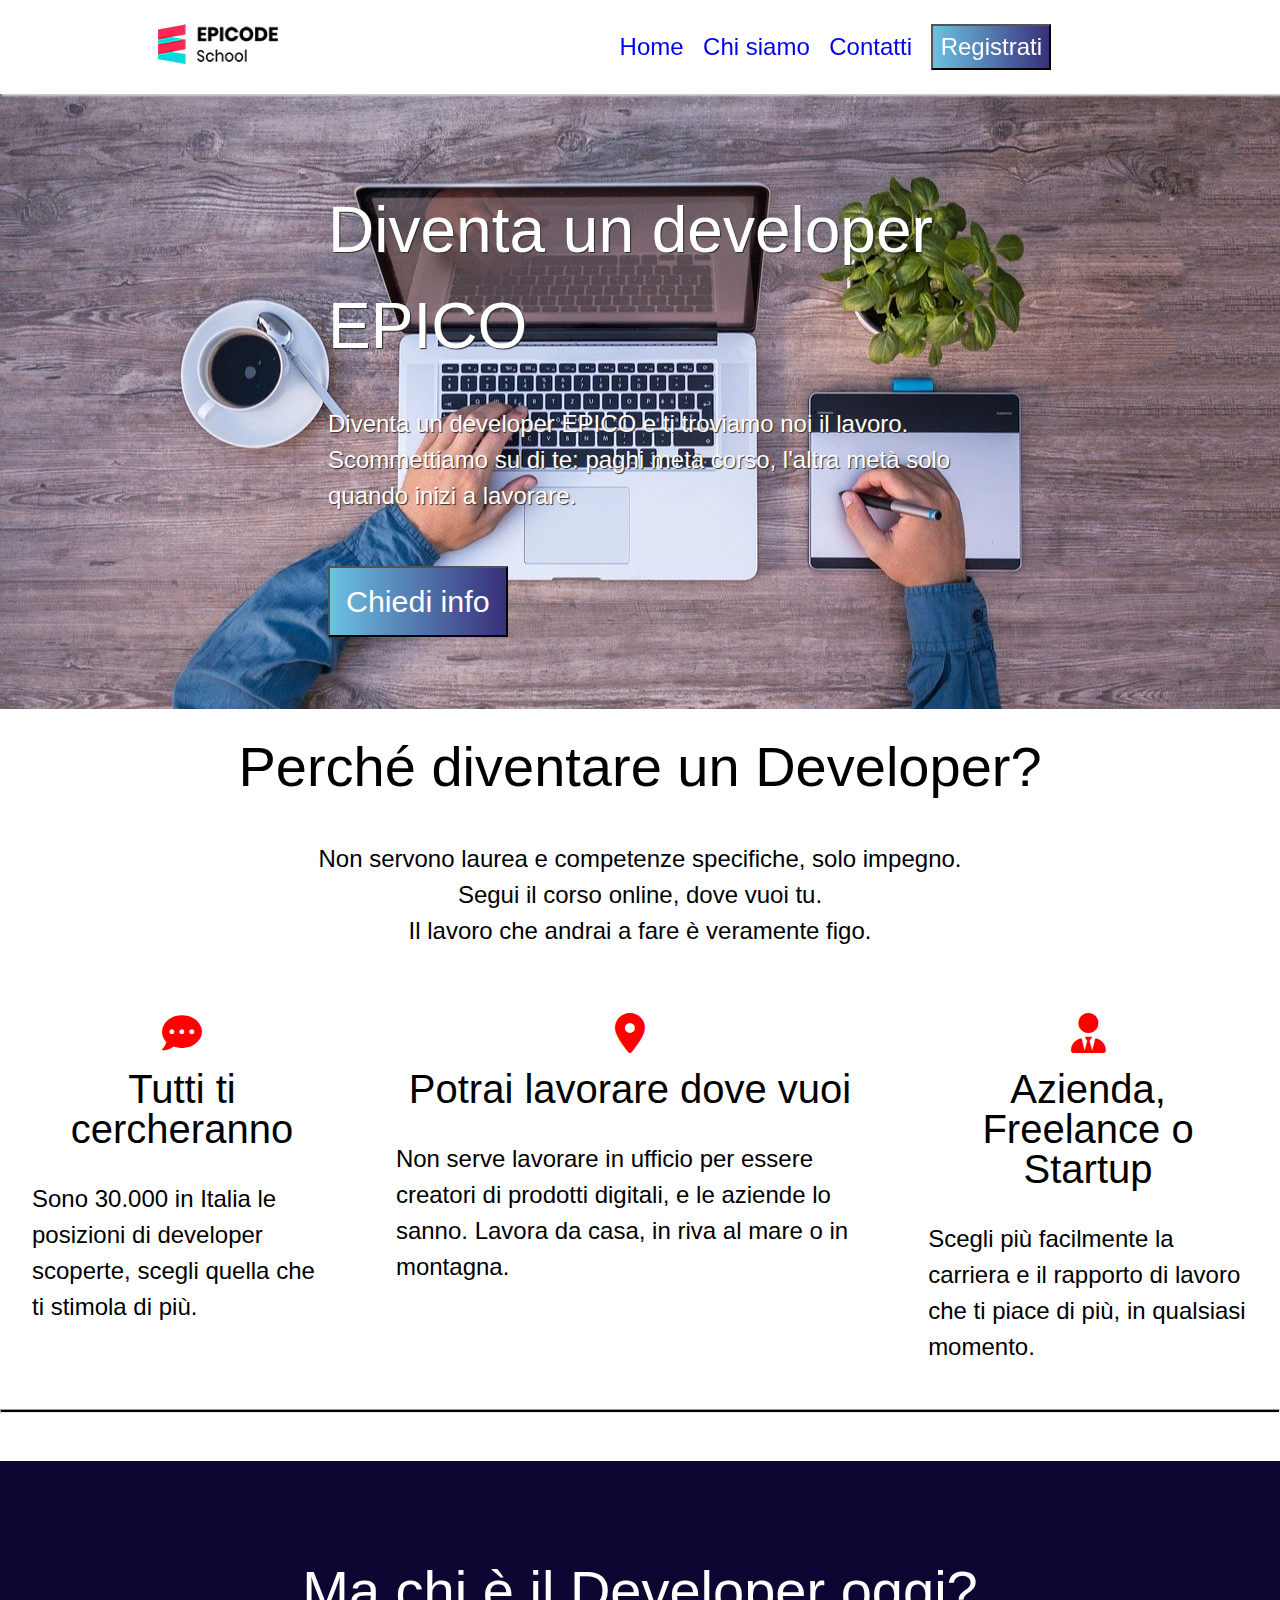
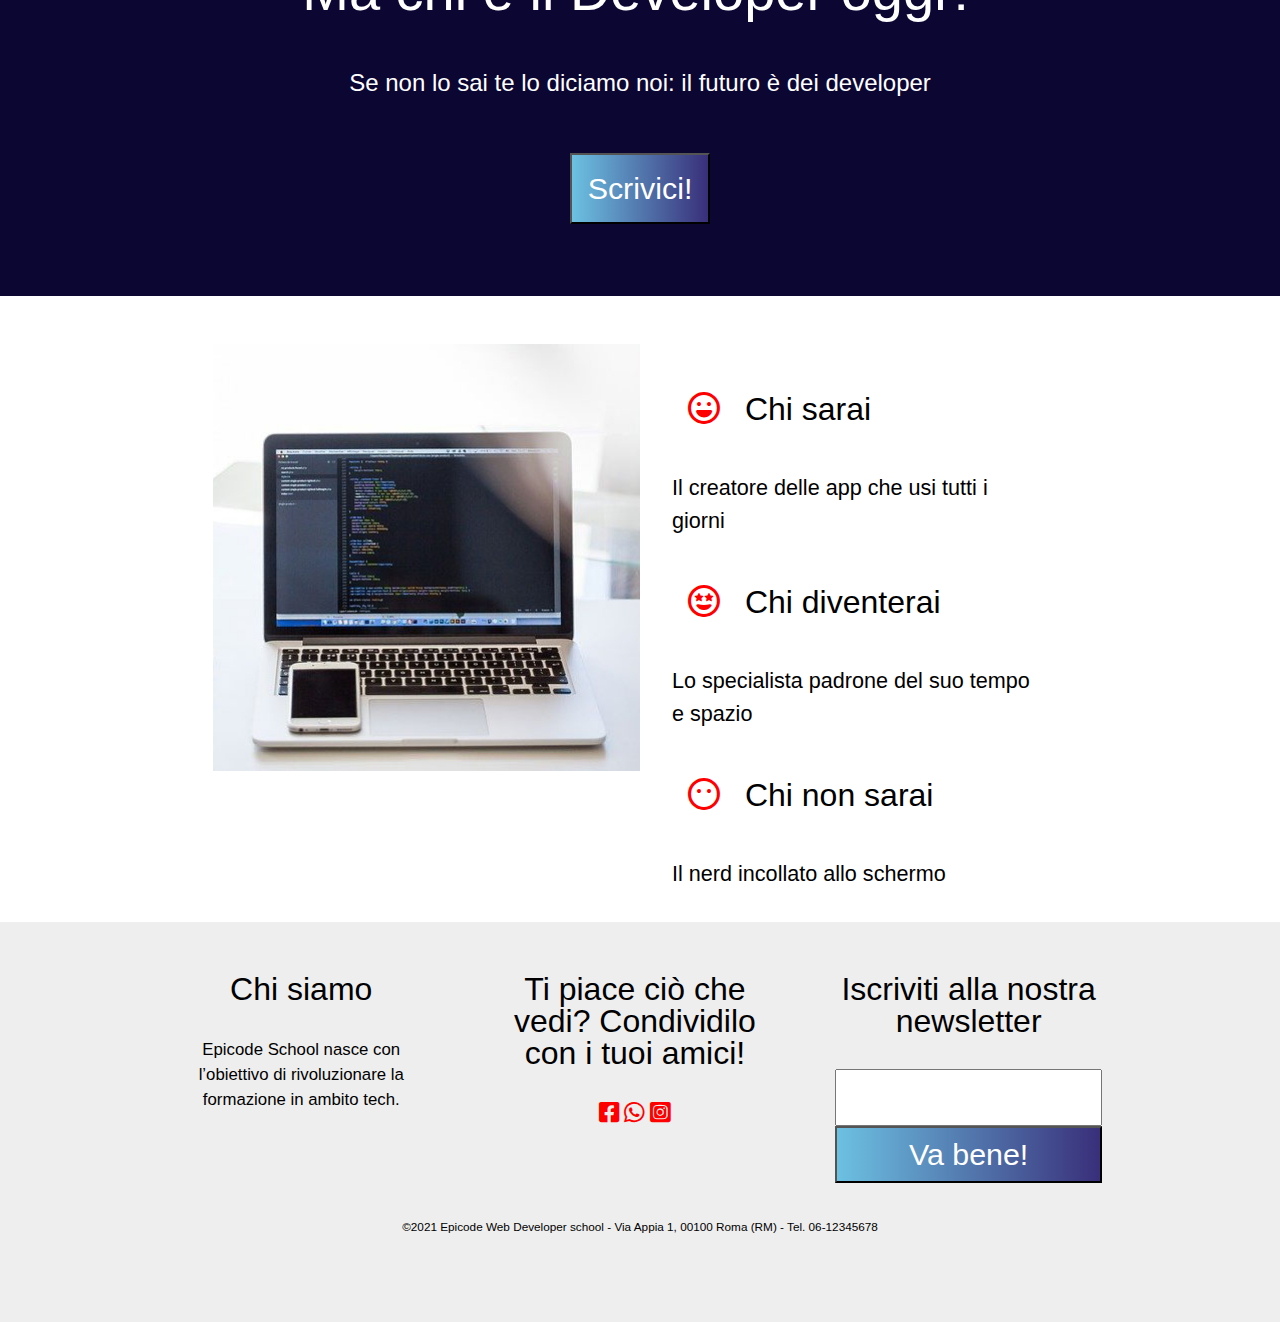
<file: start/index.html>
<!DOCTYPE html>
<html lang="it">

<head>
  <meta charset="UTF-8">
  <meta name="viewport" content="width=device-width,initial-scale=1">
  <meta name="description" content=" Epicode School: il punto di partenza per la tua professione di Developer.">
  <title> Epicode - Formazione Web Developer</title>
  <link rel="preconnect" href="https://fonts.googleapis.com">
  <link rel="preconnect" href="https://fonts.gstatic.com" crossorigin>
  <linkhref="https://fonts.googleapis.com/css2?family=Fira+Sans&family=Indie+Flower&family=League+Gothic&family=Montserrat:wght@400;700&family=Open+Sans&family=Poppins&family=Raleway&display=swap"
    rel="stylesheet">
  <link rel="stylesheet" href="../start/assets/css/reset.css">
  <link rel="stylesheet" href="../start/assets/css/all.css">
  <link rel="stylesheet" href="../start/assets/css/stile.css">
</head>

<body>
  <header>
   <div>
      <a href="index.html" title="home page">
        <img src="../start/assets/images/logo.png" alt="logo Epicode" width="120" height="40">
      </a>
   </div>
  <input type="checkbox"  id="menuButt" />
   <label for="menuButt" id="menuMobile" ><i class="fa-solid fa-ellipsis"></i> </label>
    <nav>
      <ul>
        <a href="index.html">Home</a>
        <a href="chi-siamo.html">Chi siamo</a>
        <a href="contatti.html">Contatti</a>
        <a href=""><button>Registrati</button></a>
      </ul>
    </nav>
  </header>
  <main>
  <section id="banner">
        <div  class="padding">
          <h1> Diventa un developer EPICO</h1>
          <p>
            Diventa un developer EPICO e ti troviamo noi il lavoro. Scommettiamo su di te: paghi metà corso, l'altra metà
            solo quando inizi a lavorare. </p><br>
            <a href="mailto:info@epicode.school"><button type="button" class="buttonAnim">Chiedi info</button></a>
        </div>
  </section>
  <hr>
  </section>
    
     <div class="padding">
        <h2>Perché diventare un Developer?</h2>
      <p >
        Non servono laurea e competenze specifiche, solo impegno. <br>
        Segui il corso online, dove vuoi tu. <br>
        Il lavoro che andrai a fare è veramente figo.
      </p>
     </div>
   
    <section id="goalsbox">
       <div>
       
        <h3> <i class="fa-solid fa-comment-dots"></i> <br>
          Tutti ti cercheranno</h3>
          <p>Sono 30.000 in Italia le posizioni di developer scoperte, scegli quella che ti stimola di più.</p>
       </div>
        <div >
          
          <h3><i class="fa-solid fa-location-dot"></i> <br>
            Potrai lavorare dove vuoi</h3>
          <p>
            Non serve lavorare in ufficio per essere creatori di prodotti digitali, e le aziende lo sanno. Lavora da casa, in
            riva
            al mare o in montagna.
          </p>
        </div>
        <div >
         
          <h3> <i class="fa-solid fa-user-tie"></i> <br>
             Azienda, Freelance o Startup</h3>
         <p> Scegli più facilmente la carriera e il rapporto di lavoro che ti piace di più, in qualsiasi momento.</p>
        </div>
        
    </section>
   <hr>
  </section>

    <div id="developer_oggi" >
      <h2>Ma chi è il Developer oggi?</h2>
     <p> Se non lo sai te lo diciamo noi: il futuro è dei developer </p> <br>
       <a href="mailto:info@epicode.school"><button>Scrivici!</button> </a>
    </div>
    
    <section id="motivation" class="padding">
      <img src="../start/assets/images/notebook.jpg" alt="Immagine notebook" id="notebook" width="100%">
     <div>
        <h3> <i class="fa-regular fa-face-laugh"></i> Chi sarai</h3>
        <p>Il creatore delle app che usi tutti i giorni</p>
        <h3><i class="fa-regular fa-face-grin-stars"></i> Chi diventerai</h3>
        <p>Lo specialista padrone del suo tempo e spazio</p>
        <h3><i class="fa-regular fa-face-meh-blank"></i> Chi non sarai</h3>
        <p>Il nerd incollato allo schermo</p>
     </div>
    </section>


  </main>
 
  <footer >
   <section>
     <div>
        <h4>Chi siamo</h4> 
        <p>Epicode School nasce con l’obiettivo di rivoluzionare la formazione in ambito tech.</p> 
     </div>
      <div>
        <h4> Ti piace ciò che vedi? Condividilo con i tuoi amici!</h4> 
        <a href="https://www.facebook.com" target="_Blank"><i class="fa-brands fa-facebook-square"></i></a> <a href="https://www.whatsapp.com" target="_Blank"> <i class="fa-brands fa-whatsapp"></i></a> <a href="https://www.instagram.com" target="_Blank"><i class="fa-brands fa-instagram-square"></i></a>
      </div> 
      <div>
        <h4>Iscriviti alla nostra newsletter</h4>
        <form action="submit">
          <label for="address"></label>
          <input type="email" id="address" name="address"> 
          <button type="submit">Va bene!</button>
        </form>
      </div>
   </section>
    <address> &copy;2021 Epicode Web Developer school - Via Appia 1, 00100 Roma (RM) - Tel. 06-12345678</address>
  </footer>
</body>

</html>
</file>
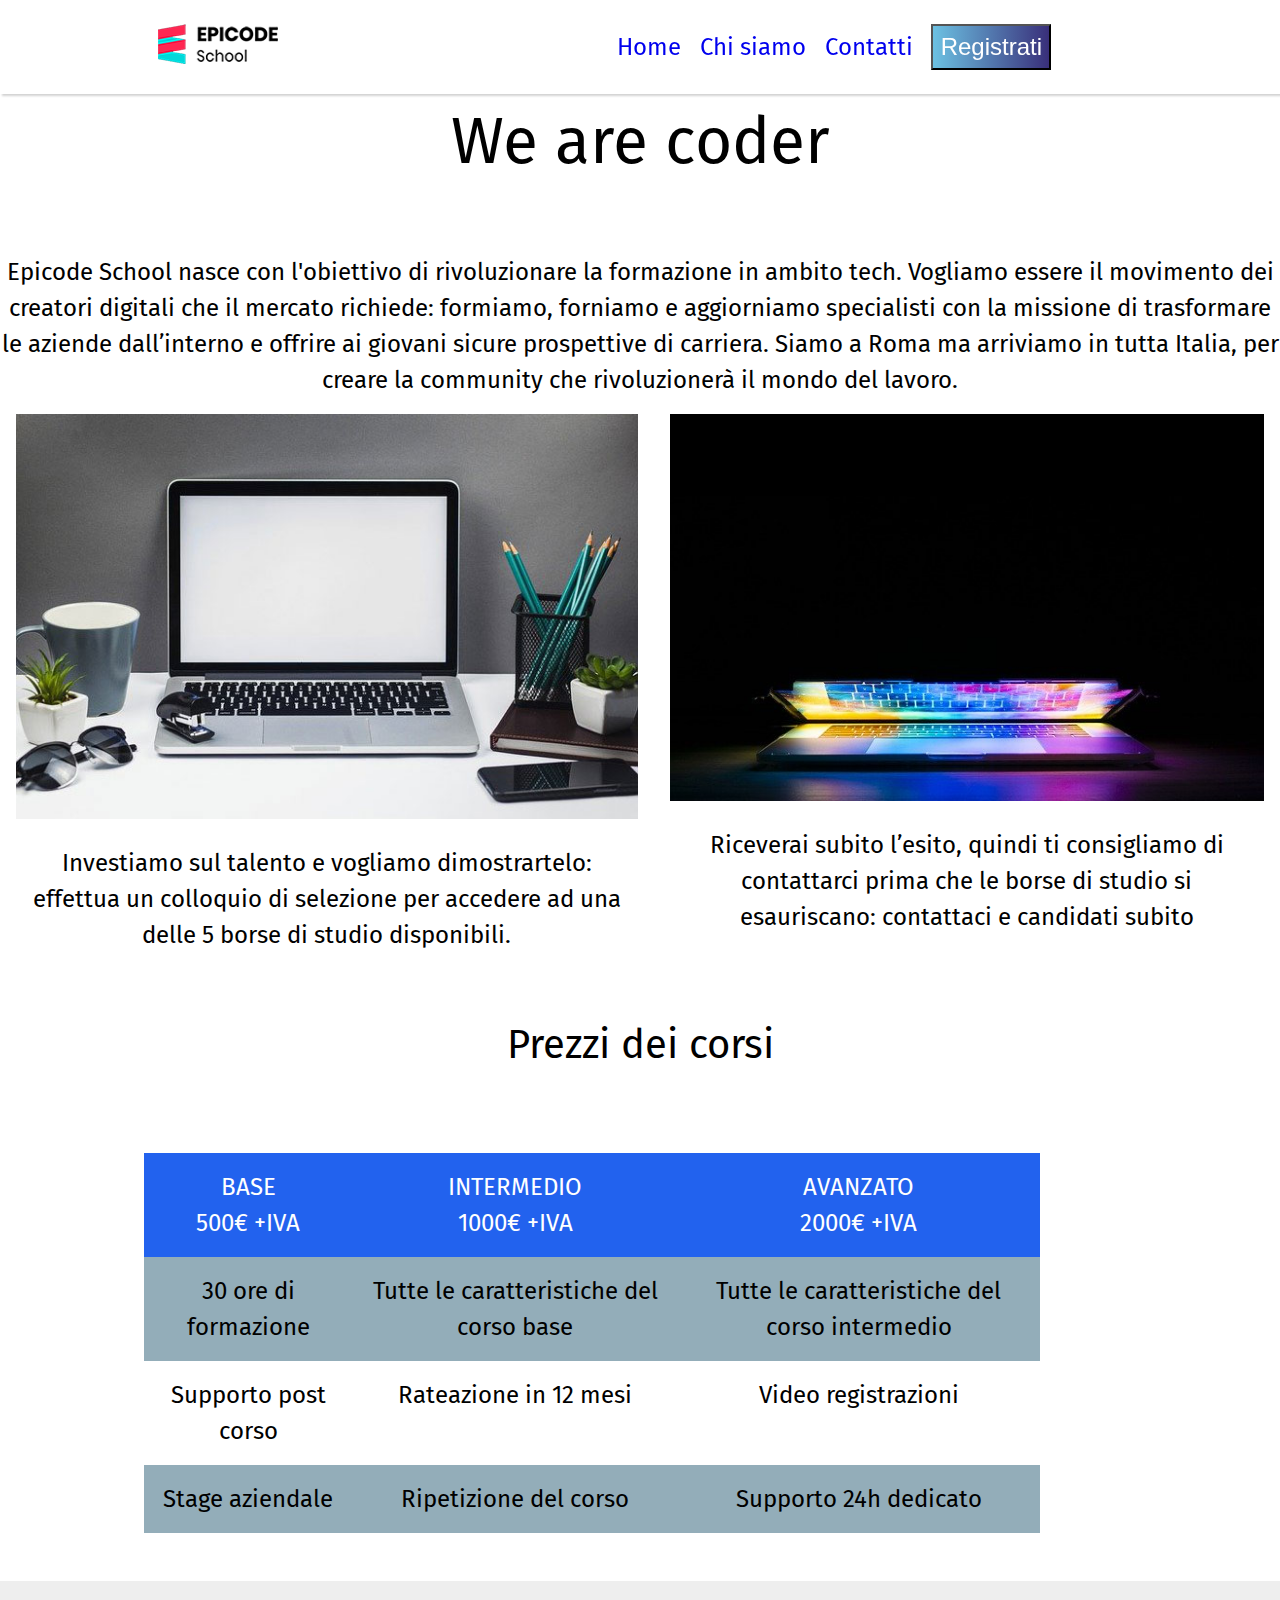
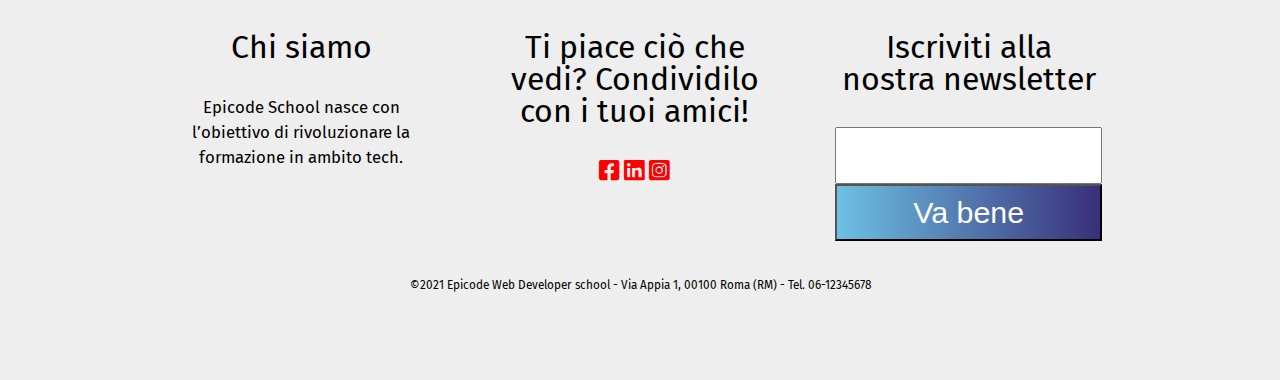
<file: start/chi-siamo.html>
<!DOCTYPE html>
<html lang="it">

<head>
  <meta charset="UTF-8">
  <meta name="viewport" content="width=device-width,initial-scale=1">
  <meta name="description" content="Epicode School: la presentazione dei nostri servizi e l'offerta didattica.">
  <title>Epicode - Profilo aziendale</title>
  <link rel="preconnect" href="https://fonts.googleapis.com">
  <link rel="preconnect" href="https://fonts.gstatic.com" crossorigin>
  <link
    href="https://fonts.googleapis.com/css2?family=Fira+Sans&family=Indie+Flower&family=League+Gothic&family=Montserrat:wght@400;700&family=Open+Sans&family=Poppins&family=Raleway&display=swap"
    rel="stylesheet">
  <link rel="stylesheet" href="../start/assets/css/reset.css">
  <link rel="stylesheet" href="../start/assets/css/all.css">
  <link rel="stylesheet" href="../start/assets/css/stile.css">
</head>

<body>
  <header>
    
    <div> 
        <a href="index.html" title="home page">
          <img src="../start/assets/images/logo.png" alt="logo Epicode" width="120" height="40">
        </a>
    </div>  
    <input type="checkbox"  id="menuButt">
    <label for="menuButt" id="menuMobile"><i class="fa-solid fa-ellipsis"></i> </label>
      <nav>
        <ul> <a href="index.html">Home</a>
          <a href="chi-siamo.html">Chi siamo</a>
          <a href="contatti.html">Contatti</a>
          <a href="" ><button>Registrati</button></a>
        </ul>
      </nav>
    
  </header>
  <main>
    <h1> We are coder</h1>
    <p>
      Epicode School nasce con l'obiettivo di rivoluzionare la formazione in ambito tech. Vogliamo essere il
      movimento dei creatori digitali che il mercato richiede: formiamo, forniamo e aggiorniamo specialisti con la
      missione di trasformare le aziende dall’interno e offrire ai giovani sicure prospettive di carriera. Siamo a Roma
      ma arriviamo in tutta Italia, per creare la community che rivoluzionerà il mondo del lavoro.
    </p>
    
    <section id="photosflex">
    <div>
      <img src="../start/assets/images/foto1.jpg" alt="foto_postazione1" width="100%">
     <p>
          Investiamo sul talento e vogliamo dimostrartelo: effettua un colloquio di selezione per accedere ad una delle 5
          borse di studio disponibili.
       </p>
    </div>
      <div>
        <img src="../start/assets/images/foto2.jpg" alt="foto_pc" width="100%">
        <p>
          Riceverai subito l’esito, quindi ti consigliamo di contattarci prima che le borse di studio si esauriscano:
          contattaci e candidati subito
        </p>
      </div>
   </section>


<h3>Prezzi dei corsi</h3>
    
<table id="tableMobile">
      <tr class="colorlightblue">
        <th>BASE 500€ </th>
        <td> 30 ore di formazione</td>
      </tr>
      <tr class="colorlightblue">
        <th>INTERMEDIO 1000€</th>
        <td>Tutte le caratteristiche del corso base</td>
      </tr>
      <tr class="colorlightblue">
        <th>AVANZATO 2000€ </th>
        <td>Tutte le caratteristiche del corso intermedio</td>
      </tr>
      <tr>
        <th>BASE 500€  </th>
        <td>Supporto post corso</td>
      </tr>
      <tr>
        <th>INTERMEDIO 1000€ </th>
        <td>Rateazione in 12 mesi</td>
      </tr>
      <tr>
        <th>AVANZATO 2000€ </th>
        <td>Video registrazioni</td>
      </tr>
      <tr class="colorlightblue">
        <th>BASE 500€  </th>
        <td>Stage aziendale</td>
      </tr>
      <tr class="colorlightblue">
        <th>INTERMEDIO 1000€ </th>
        <td>Ripetizione del corso</td>
      </tr>
      <tr class="colorlightblue">
        <th>AVANZATO 2000€ </th>
        <td>Supporto 24h dedicato</td>
      </tr>
    </table>

    <table id="tableDesktop">
      <tr>
        <th>BASE <br> 500€ +IVA </th>
        <th>INTERMEDIO <br> 1000€ +IVA</th>
        <th> AVANZATO <br> 2000€ +IVA</th>
      </tr>
      <tr class="colorlightblue">
        <td>30 ore di formazione</td>
        <td>Tutte le caratteristiche del corso base</td>
        <td>Tutte le caratteristiche del corso intermedio</td>
      </tr>
      <tr>
        <td>Supporto post corso</td>
        <td>Rateazione in 12 mesi</td>
        <td> Video registrazioni</td>
      </tr>
      <tr class="colorlightblue">
        <td>Stage aziendale</td>
        <td> Ripetizione del corso</td>
        <td>Supporto 24h dedicato</td>
      </tr>
    </table>
  
  </main>
  <hr>
  
  <footer>
   <section>
     <div>
        <h4>Chi siamo</h4>
        <p>Epicode School nasce con l’obiettivo di rivoluzionare la formazione in ambito tech.</p>
     </div>
     <div>
        <h4> Ti piace ciò che vedi? Condividilo con i tuoi amici!</h4>
        <a href="https://www.facebook.com" target="_Blank"><i class="fa-brands fa-facebook-square"></i></a> <a href="https://www.linkedin.com" target="_Blank"> <i class="fa-brands fa-linkedin"></i></a> <a href="https://www.instagram.com" target="_Blank"><i class="fa-brands fa-instagram-square"></i></a>
     </div>
      <div>
        <h4>Iscriviti alla nostra newsletter</h4>
        <form action="submit">
          <input type="email" id="address" name="address"> 
          <button type="submit">Va bene</button>
        </form>
      </div>
      
   </section>
    <address>
      &copy;2021 Epicode Web Developer school - Via Appia 1, 00100 Roma (RM) - Tel. 06-12345678
    </footer>
    </address>
</body>

</html>
</file>
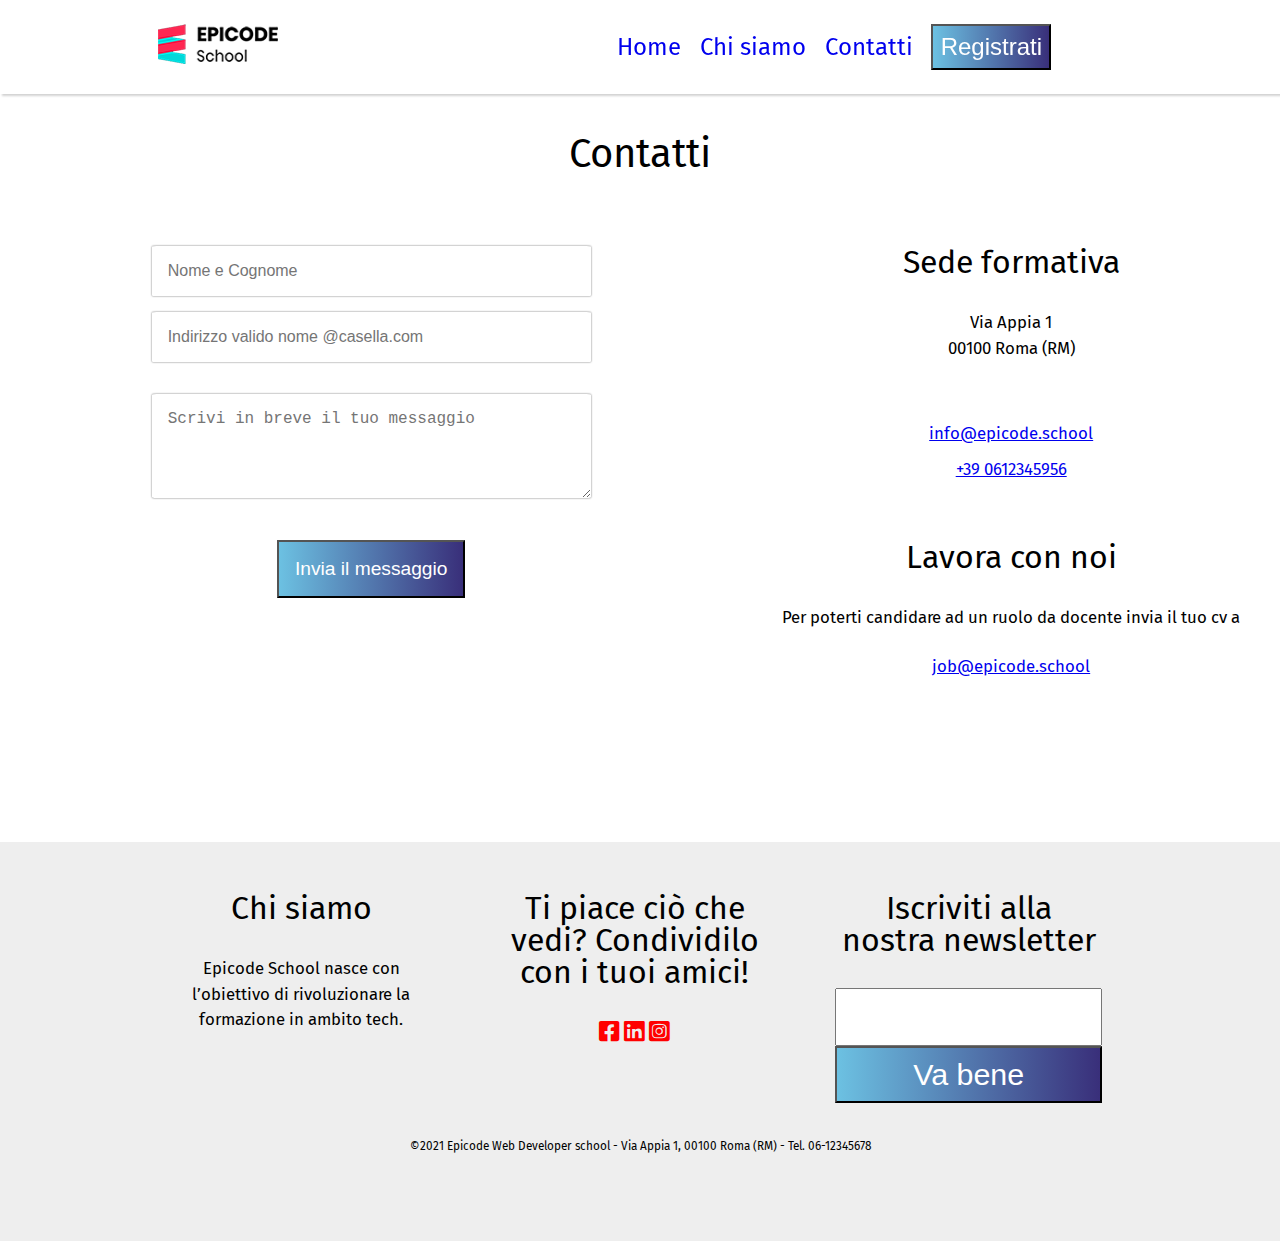
<file: start/contatti.html>
<!DOCTYPE html>
<html lang="it">

<head>
  <meta charset="UTF-8">
  <meta name="viewport" content="width=device-width,initial-scale=1">
  <meta name="description" content="Epicode School: contattaci per i corsi di Front End Developer.">
  <title>Epicode - Contatti</title>
  <link rel="preconnect" href="https://fonts.googleapis.com">
  <link rel="preconnect" href="https://fonts.gstatic.com" crossorigin>
  <link href="https://fonts.googleapis.com/css2?family=Fira+Sans&family=Indie+Flower&family=League+Gothic&family=Montserrat:wght@400;700&family=Open+Sans&family=Poppins&family=Raleway&display=swap"
    rel="stylesheet">
  <link rel="stylesheet" href="../start/assets/css/reset.css">
  <link rel="stylesheet" href="../start/assets/css/all.css">
  <link rel="stylesheet" href="../start/assets/css/stile.css">
</head>

<body>
  <header>
    <a href="index.html" title="home page">
      <img src="../start/assets/images/logo.png" alt="logo Epicode" width="120" height="40">
    </a>
    <input type="checkbox"  id="menuButt">
    <label for="menuButt" id="menuMobile" ><i class="fa-solid fa-ellipsis"></i> </label>
    <nav>
      <ul> <a href="index.html">Home</a>
        <a href="chi-siamo.html">Chi siamo</a>
        <a href="contatti.html">Contatti</a>
        <a href=""><button>Registrati</button></a>
      </ul>
    </nav>
  </header>
  <main>
<h3>Contatti</h3>

<section id="flexcontatti">

   
  <div>
      <form >
      <input type="text" id="name_cs" name="name_cs" placeholder="Nome e Cognome" class="formstyling"> <br>
      <input type="text" id="email" name="email" placeholder="Indirizzo valido nome &commat;casella.com" class="formstyling">  <br>
      <textarea id="areamess" name="areamess" cols="30" rows="4" placeholder="Scrivi in breve il tuo messaggio" class="formstyling"></textarea>
      </form>
      <button type="submit">Invia il messaggio</button>
    </div>

  
     <div>
        <h4>Sede formativa</h4>
        <address>
          Via Appia 1 <br>
          00100 Roma (RM)
        </address>  <br>
          <a href="mailto:info@epicode.school">info@epicode.school</a>   <br>
         <a href="tel:+39 0612345956"> +39 0612345956</a>
     </div>
     
     <div >
        <h4>Lavora con noi</h4>
        <p>Per poterti candidare ad un ruolo da docente invia il tuo cv a</p> 
        <a href="mailto:job@epicode.school">job@epicode.school</a>
     </div>
</section>
  </main>
  <hr>
  <footer>
    <section>
      <div>
        <h4>Chi siamo</h4>
        <p>Epicode School nasce con l’obiettivo di rivoluzionare la formazione in ambito tech.</p>
      </div>
     <div>
        <h4> Ti piace ciò che vedi? Condividilo con i tuoi amici!</h4>
        <a href="https://www.facebook.com" target="_Blank"><i class="fa-brands fa-facebook-square"></i></a>  <a href="https://www.linkedin.com" target="_Blank"> <i class="fa-brands fa-linkedin"></i></a> <a href="https://www.instagram.com" target="_Blank"><i class="fa-brands fa-instagram-square"></i></a>
     </div>
      <div>
        <h4>Iscriviti alla nostra newsletter</h4>
        <form action="submit">
          <input type="email" id="address" name="address"> 
          <button type="submit">Va bene</button>
        </form>
      </div>
      
    </section>
    <address>&copy;2021 Epicode Web Developer school - Via Appia 1, 00100 Roma (RM) - Tel. 06-12345678</address>
  </footer>
</body>

</html>
</file>
<file: start/assets/css/stile.css>
/* IMPOSTAZIONI GENERALI */
body {
    color: #000;
    font-family: 'Fira Sans', sans-serif;
    font-size: 1.5rem;
    line-height: 1.5;
    text-align: center;
}

hr {
    display: none;
}

/* HEADER */
header {
    background-color: white;
    box-shadow: 2px 2px 2px #d3d3d3;
    text-align: right;
    position: sticky;
    top: 0;
    padding: 1em;
}

header img {
    float: left;
}

header ul a button {
    font-size: 100%
}

header ul a {
    text-decoration: none;
    font-size: 1.5rem;
    padding-right: 0.8rem;
}

/* MAIN */
main :not(#banner) :not(img) {
    padding: 1rem;
}

i {
    color: red;
}

h1 {
    font-size: 4rem;
    padding-bottom: 1em;

}

h2 {
    font-size: 3.5rem;
    padding: 1rem 0rem;
}

h3 {
    font-size: 2.5rem;
    padding: 1em 0em;
    line-height: 1em;
}

button {
    color: white;
    background-image: linear-gradient(to right, #6cc1e2, #392f7a);
    font-size: 1.9rem;
    padding: 0.3em;

}

#photos img {
    padding: 2em 0em;
}



/* ID*/
#banner {
    background-image: url(../images/banner.jpg);
    color: white;
    padding: 3em;
    text-align: left;
    background-position: center;
    background-size: cover;
    text-shadow: 1px 1px 1px rgb(46, 43, 43);
}

#tableDesktop tbody {
    width: 100%;
}

#tableDesktop th {
    color: white;
    background-color: rgb(34, 98, 238);
}

#developer_oggi {
    background-color: #0c0633;
    color: white;
    padding: 3em;
    margin: 2em 0em;
}

#goalsbox {
    display: flex;
    flex-basis: 25%;
}

#goalsbox div {
    padding: 0.5em;
}

#goalsbox div p {
    text-align: left;
}

#motivation {
    display: grid;
    grid-template-columns: 60% 1fr;
    grid-template-rows: 50% 50%;
}

#motivation img {
    grid-row: 1/4;
}

#motivation div {
    padding-left: 1em;
    text-align: left;
}

#flexcontatti {
    display: grid;
    grid-template-columns: 58% 42%;
    padding-bottom: 6em;

}

#flexcontatti div p, a, address {
    font-size: 70%;
}

#flexcontatti div:nth-of-type(1) {
    grid-row: 1/3;
}

#flexcontatti div:nth-of-type(3) {
    padding-top: 1em;
    grid-row: 2/3;
    grid-column: 2/3;
}

#flexcontatti button {
    font-size: 1.2rem;
}

#flexcontatti textarea {

    margin-top: 1em;
}

#photosflex {
    display: flex;
    flex-basis: 50%;
}


/* ANIMATIOM*/
@keyframes pulsing {
    0% {
        box-shadow: 0 0 #000;
    }

    50% {
        box-shadow: 0 0 #000;
    }

    100% {
        box-shadow: 0 0 5px 5px rgb(92, 91, 91);
    }
}

@keyframes tendina {
    0% {
        transform: translateY();
    }

    50% {
        transform: translateY();
    }

    100% {
        transform: translateY();
    }

}

/* CLASSI */
.buttonAnim {
    animation-name: pulsing;
    animation-duration: 2s;
    animation-direction: linear;
    animation-iteration-count: infinite;
}

.formstyling {
    box-sizing: content-box;
    padding: 0.5em 1em;
    margin-bottom: 1em;
    width: 60%;
    box-shadow: 0 0 2px rgb(88, 88, 88);
    border-style: none;
    border-radius: 1%;
    font-size: 1rem;
}

.colorlightblue {
    background-color: rgb(147, 173, 185);
}

/* FOOTER */
footer {
    background-color: rgb(238, 238, 238);
    padding: 3em;
}

footer section {
    display: grid;
    grid-template-columns: 33% 33% 33%;
}

footer section div {
    padding: 0.5em;
}

h4 {
    font-size: 2rem;
    padding-bottom: 2rem;
    line-height: 1;

}

footer form {
    display: flex;
    flex-direction: column;
}

footer form input {
    font-size: 1.9rem;
    padding: 0.3em 1em;
}

footer i {
    font-size: 2em;
    padding-bottom: 1em;
}

footer address {
    font-size: 70%;
    padding: 3em 0em;
}

/* RESPONSIVE */

/*SMARTPHONE*/
@media screen and (max-width: 617px) {

    /* HEADER*/
    #menuButt {
        display: none;
    }

    header img {
        padding-left: 1em;
    }

    header nav a {
        color: red;
        text-align: left;
    }  
    header nav ul {
        display: none;
    
        
    }
   
    #menuButt:checked ~ nav ul {
        display: flex;
        align-items: flex-end;
        flex-direction: column;
    }


    /* MAIN */
    #tableDesktop {
        display: none;
    }

    /*ID CLASSI */

    #goalsbox {
        display: contents;
    }

    #goalsbox div p {
        text-align: center;
    }

    #motivation {
        display: contents;
    }

    #motivation div p {
        text-align: center;
    }

    #flexcontatti {
        display: contents;
    }

    #photosflex {
        display: contents;
    }

    table th {
        font-weight: bold;
        width: 45%;
    }

    table {
        margin: 1em;
        text-align: left;
    }

    table, tr, td {
        border: none;
    }

    /* FOOTER */
    footer section {
        display: contents;
    }
}

/* TABLET */
@media screen and (min-width:617px) and (max-width:992px) {

    /* MAIN  */
    #motivation h3 {
        text-align: left;
    }

    #tableMobile {
        display: none;
    }

    #tableDesktop {
        margin: 1em;
    }

    /*ID CLASSI TABLET*/
    #banner {
        padding: 2em 4em;
    }

    #menuButt, #menuMobile {
        display: none;
    }

    #goalsbox {
        font-size: 70%;
    }

    #goalsbox h3 {
        font-size: 2rem;
    }

    #motivation div {
        font-size: 70%;
    }

    #motivation div h3 {
        font-size: 1.5rem;
    }
}

/* DESKTOP */
@media screen and (min-width:992px) {

    /* HEADER*/
    header nav {
        padding-right: 8em;
    }

    header img {
        padding-left: 8em;
    }

    /* MAIN  */

    #tableDesktop {
        margin: 2em 10em 2em 6em;
    }

    #tableMobile {
        display: none;
    }

    #motivation {
        grid-template-columns: repeat(6, 1fr);
    }

    #motivation h3 {
        text-align: left;
        font-size: 2rem;
    }

    #motivation div {
        padding-left: 3em;
        font-size: 90%;
        grid-column: 4/6;
    }

    #motivation img {
        grid-column: 2/4;
    }

    #goalsbox+hr {
        display: block;
        background-color: black;
        height: 2px;
    }

    /*ID CLASSI DESKTOP*/
    #banner div {
        padding: 0em 10em;
    }

    #menuButt, #menuMobile {
        display: none;
    }

    /* FOOTER */
    footer {
        padding: 3em 8em;
        font-size: 70%;
    }

    footer section div {
        padding: 0em 2em;
    }

    footer h4 {
        font-size: 2rem;
    }

}
</file>
